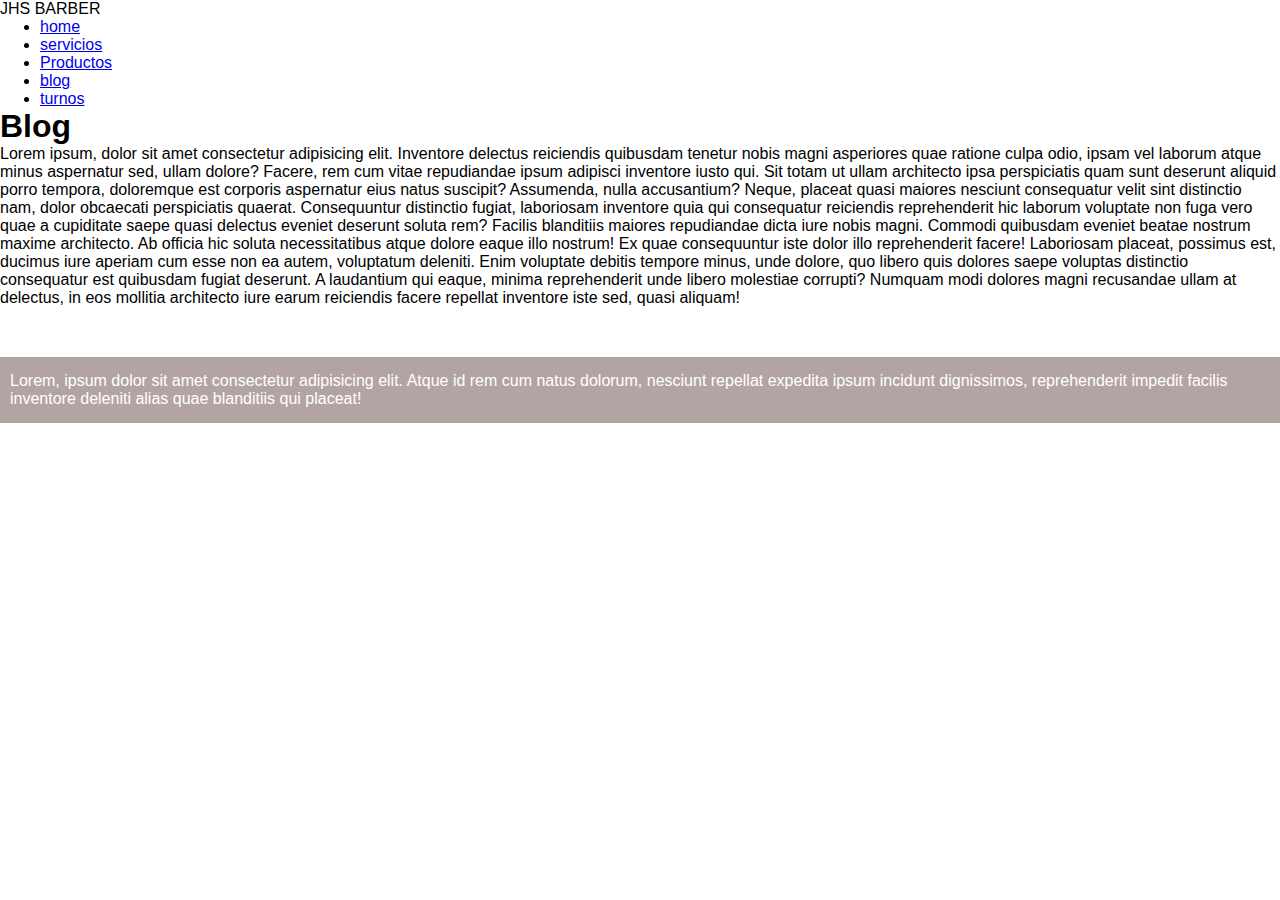
<file: paginas/blog.html>
<!DOCTYPE html>
<html lang="en">
<head>

  <meta charset="UTF-8">
  <meta http-equiv="X-UA-Compatible" content="IE=edge">
  <meta name="viewport" content="width=device-width, initial-scale=1.0">
  <title>Blog</title>
   
   <link rel="stylesheet" href="../css/style.css">
   <link href="https://cdn.jsdelivr.net/npm/bootstrap@5.2.0-beta1/dist/css/bootstrap.min.css" rel="stylesheet" integrity="sha384-0evHe/X+R7YkIZDRvuzKMRqM+OrBnVFBL6DOitfPri4tjfHxaWutUpFmBp4vmVor" crossorigin="anonymous">
</head>
<body>
  <header>


    <nav class="menu">
        
        <label class="logo">JHS BARBER</label>

        <ul class="menu_items">
            

            <li><a href="../index.html">home</a></li>
            <li><a href="servicios.html">servicios</a></li>
            <li><a href="productos.html">Productos</a></li>
            <li><a href="blog.html">blog</a></li>
            <li><a href="turnos.html">turnos</a></li>

        </ul>
      
      
    </nav>

</header>
  

  <nav>
    <h1 class="nav__h2">Blog</h1>
  </nav>

  <p class="letraMediana">Lorem ipsum, dolor sit amet consectetur adipisicing elit. Inventore delectus reiciendis quibusdam tenetur nobis magni asperiores quae ratione culpa odio, ipsam vel laborum atque minus aspernatur sed, ullam dolore? Facere, rem cum vitae repudiandae ipsum adipisci inventore iusto qui. Sit totam ut ullam architecto ipsa perspiciatis quam sunt deserunt aliquid porro tempora, doloremque est corporis aspernatur eius natus suscipit? Assumenda, nulla accusantium? Neque, placeat quasi maiores nesciunt consequatur velit sint distinctio nam, dolor obcaecati perspiciatis quaerat. Consequuntur distinctio fugiat, laboriosam inventore quia qui consequatur reiciendis reprehenderit hic laborum voluptate non fuga vero quae a cupiditate saepe quasi delectus eveniet deserunt soluta rem? Facilis blanditiis maiores repudiandae dicta iure nobis magni. Commodi quibusdam eveniet beatae nostrum maxime architecto. Ab officia hic soluta necessitatibus atque dolore eaque illo nostrum! Ex quae consequuntur iste dolor illo reprehenderit facere! Laboriosam placeat, possimus est, ducimus iure aperiam cum esse non ea autem, voluptatum deleniti. Enim voluptate debitis tempore minus, unde dolore, quo libero quis dolores saepe voluptas distinctio consequatur est quibusdam fugiat deserunt. A laudantium qui eaque, minima reprehenderit unde libero molestiae corrupti? Numquam modi dolores magni recusandae ullam at delectus, in eos mollitia architecto iure earum reiciendis facere repellat inventore iste sed, quasi aliquam!</p>


  <footer>

   
    <div class="sociales">


      <p>Lorem, ipsum dolor sit amet consectetur adipisicing elit. Atque id rem cum natus dolorum, nesciunt repellat expedita ipsum incidunt dignissimos, reprehenderit impedit facilis inventore deleniti alias quae blanditiis qui placeat!</p>
        
      <a href= "https://www.facebook.com/" class="facebook"><i class="fa fa-facebook"></i></a>
      <a href= "https://www.instagram.com/?hl=es-la" class="instagram"><i class="fa fa-instagram"></i></a>
      <a href= "https://www.whatsapp.com" class="whatsapp"><i class="fa fa-whatsapp"></i></a>
        
    </div>
  </footer>

<!-- JavaScript Bundle with Popper -->
<script src="https://cdn.jsdelivr.net/npm/bootstrap@5.2.0-beta1/dist/js/bootstrap.bundle.min.js" integrity="sha384-pprn3073KE6tl6bjs2QrFaJGz5/SUsLqktiwsUTF55Jfv3qYSDhgCecCxMW52nD2" crossorigin="anonymous"></script>       
</body>
</html>
</file>
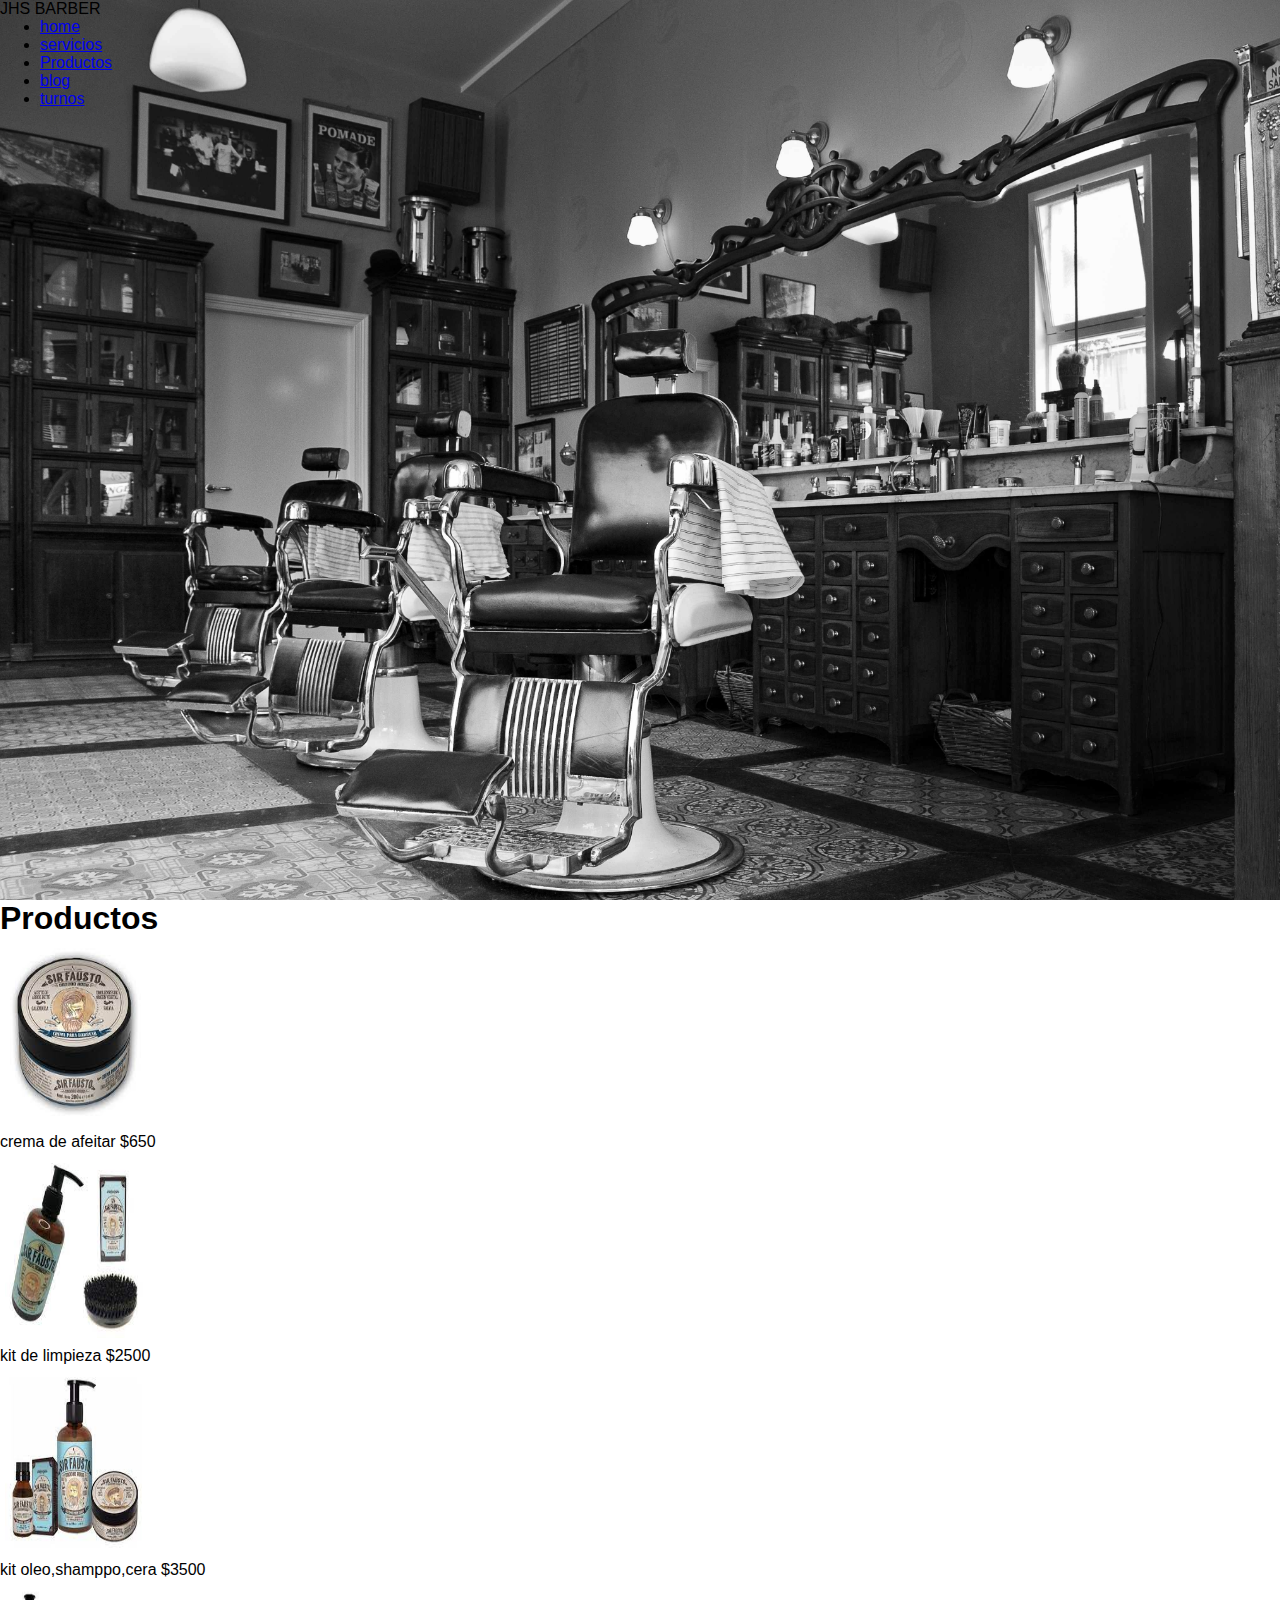
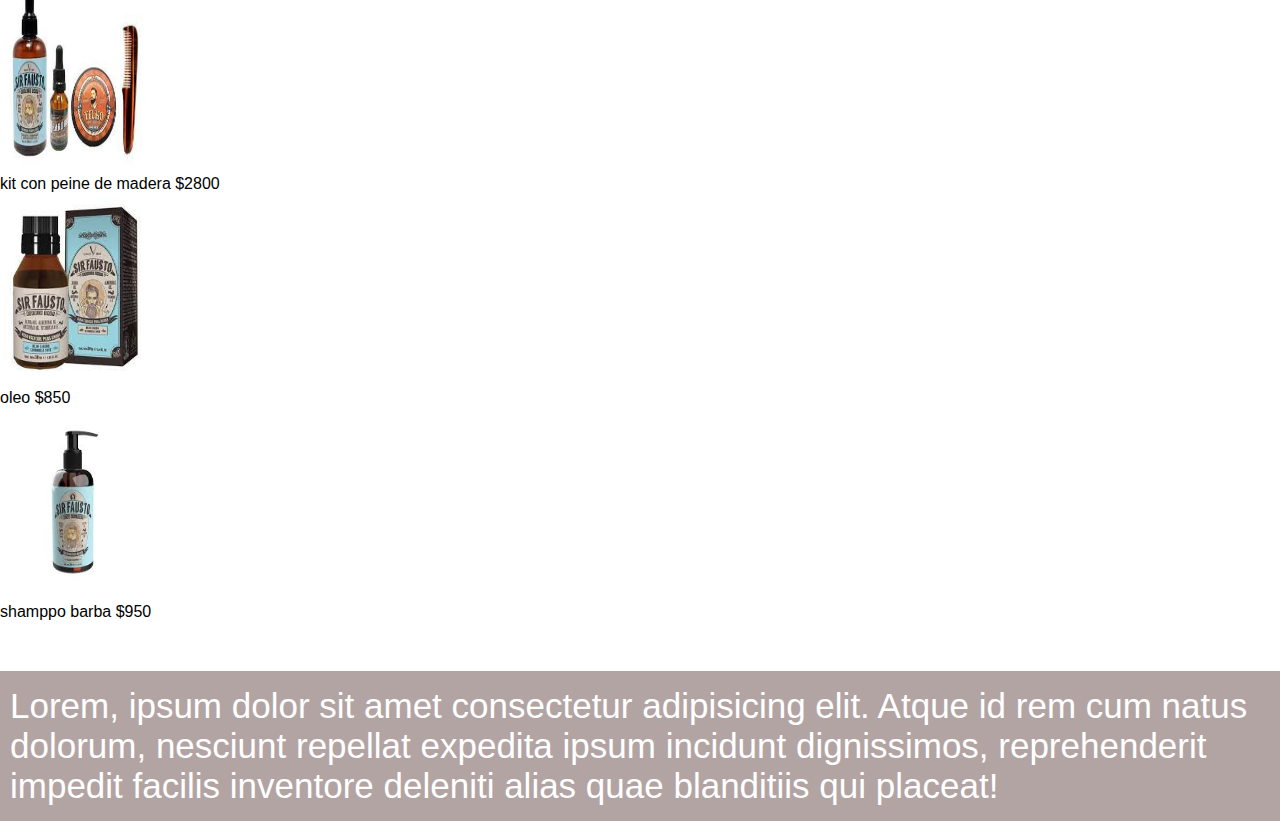
<file: paginas/productos.html>
<!DOCTYPE html>
<html lang="en">
<head>
    <meta charset="UTF-8">
    <meta http-equiv="X-UA-Compatible" content="IE=edge">
    <meta name="viewport" content="width=device-width, initial-scale=1.0">
    <title>Productos</title>
    <link rel="stylesheet" href="../css/style.css">
    <link href="https://cdn.jsdelivr.net/npm/bootstrap@5.2.0-beta1/dist/css/bootstrap.min.css" rel="stylesheet" integrity="sha384-0evHe/X+R7YkIZDRvuzKMRqM+OrBnVFBL6DOitfPri4tjfHxaWutUpFmBp4vmVor" crossorigin="anonymous">
</head>
<body>
  <header class="header">


    <nav class="menu">
        
        <label class="logo">JHS BARBER</label>

        <ul class="menu_items">
            

            <li><a href="../index.html">home</a></li>
            <li><a href="servicios.html">servicios</a></li>
            <li><a href="productos.html">Productos</a></li>
            <li><a href="blog.html">blog</a></li>
            <li><a href="turnos.html">turnos</a></li>

        </ul>
      
      
    </nav>

</header>
 

  <h1 class="h2-productos">Productos</h1>

  <section class="padre-flex">

    <div>
    
      <img src="../imagenes/crema afeitar.jpg"  alt="crema de afeitar" alt style="width: 150px;height: 192px;">
      <p>crema de afeitar $650</p>

    </div>

    <div>
      <img src="../imagenes/kit limpieza.jpg"  alt="kit limpieza" alt style="width: 150px;height: 192px;">
      <p>kit de limpieza $2500</p>

    </div>

    <div>
      <img src="../imagenes/kit oleo,shaamppo,cera.jpg"  alt="kit oleo,shaamppo,cera" alt style="width: 150px;height: 192px;">
      <p>kit oleo,shamppo,cera $3500</p>

    </div>

    <div>
      <img src="../imagenes/kit peine.jpg" alt="kit peine"alt style="width: 150px;height: 192px;">
      <p>kit con peine de madera $2800</p>

    </div>

    <div>
      <img src="../imagenes/oleo para barba.jpg" alt="oleo para barba" alt style="width: 150px;height: 192px;">
      <p>oleo $850</p>

    </div>

    <div>

      <img src="../imagenes/shamppo.jpg" alt="shamppo"alt style="width: 150px;height: 192px;">
      <p>shamppo barba $950</p>

    </div>
  </section>


  <footer>

   
    <div class="sociales">

        <a href="texto"><p>Lorem, ipsum dolor sit amet consectetur adipisicing elit. Atque id rem cum natus dolorum, nesciunt repellat expedita ipsum incidunt dignissimos, reprehenderit impedit facilis inventore deleniti alias quae blanditiis qui placeat!</p></a>
        
        <a href= "https://www.facebook.com/" class="facebook"><i class="fa fa-facebook"></i></a>
        <a href= "https://www.instagram.com/?hl=es-la" class="instagram"><i class="fa fa-instagram"></i></a>
        <a href= "https://www.whatsapp.com" class="whatsapp"><i class="fa fa-whatsapp"></i></a>
        
    </div>


</footer>


<!-- JavaScript Bundle with Popper -->
<script src="https://cdn.jsdelivr.net/npm/bootstrap@5.2.0-beta1/dist/js/bootstrap.bundle.min.js" integrity="sha384-pprn3073KE6tl6bjs2QrFaJGz5/SUsLqktiwsUTF55Jfv3qYSDhgCecCxMW52nD2" crossorigin="anonymous"></script>     
</body>
</html>
</file>
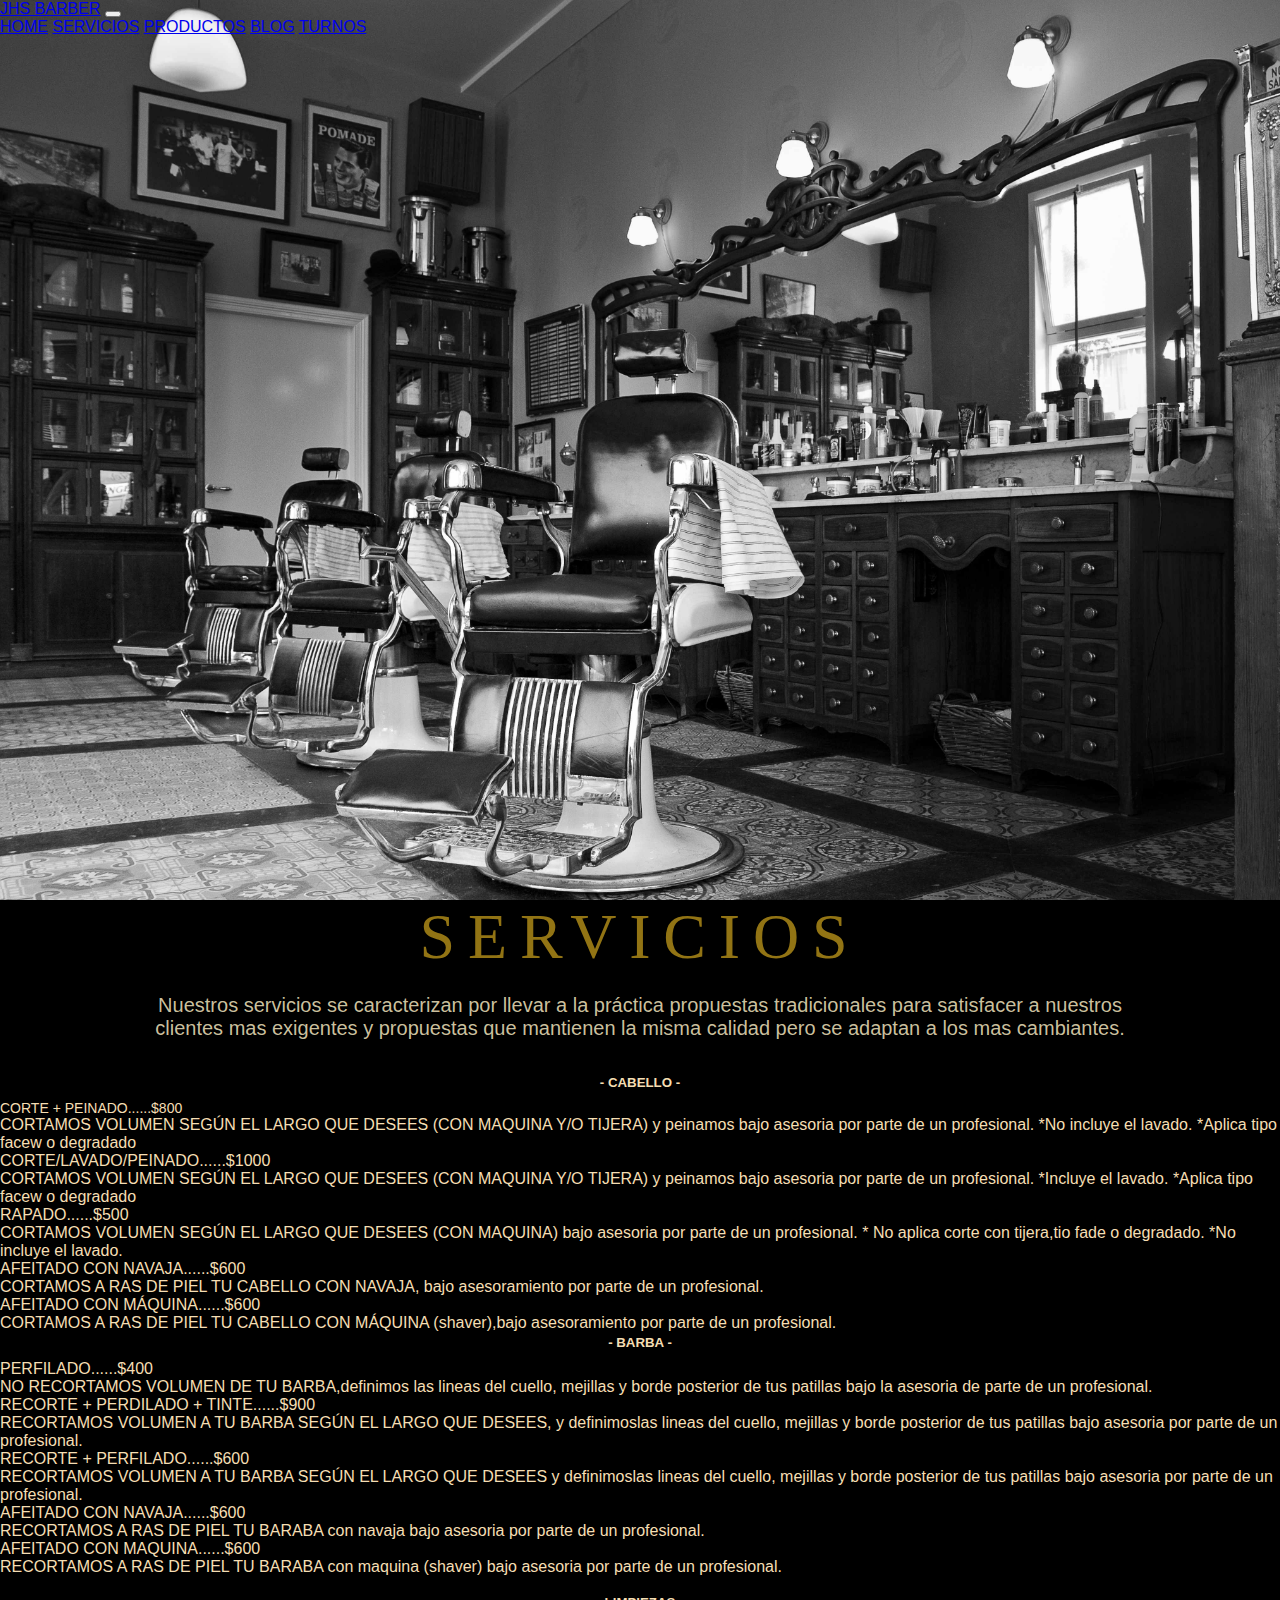
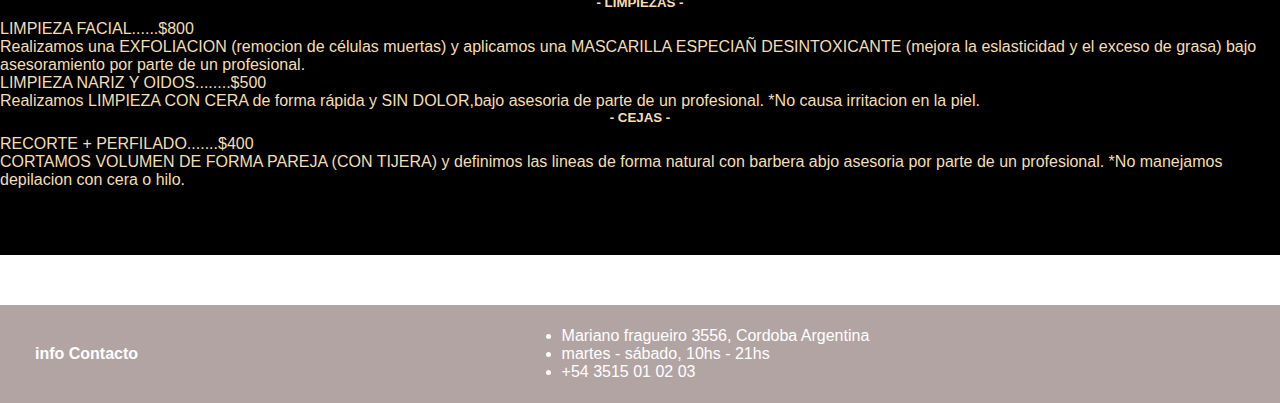
<file: paginas/servicios.html>
<!DOCTYPE html>
<html lang="en">
<head>
    <meta charset="UTF-8">
    <meta http-equiv="X-UA-Compatible" content="IE=edge">
    <meta name="viewport" content="width=device-width, initial-scale=1.0">
    <title>servicios</title>
    <link rel="stylesheet" href="../css/style.css">
    <link href="https://cdn.jsdelivr.net/npm/bootstrap@5.2.0-beta1/dist/css/bootstrap.min.css" rel="stylesheet" integrity="sha384-0evHe/X+R7YkIZDRvuzKMRqM+OrBnVFBL6DOitfPri4tjfHxaWutUpFmBp4vmVor" crossorigin="anonymous">
</head>
<body>
  <header class="header">

    <nav class="navbar navbar-expand-lg bg-danger">
        <div class="container-fluid">
          <a class="navbar-brand" href="#">JHS BARBER</a>
          <button class="navbar-toggler" type="button" data-bs-toggle="collapse" data-bs-target="#navbarNavAltMarkup" aria-controls="navbarNavAltMarkup" aria-expanded="false" aria-label="Toggle navigation">
            <span class="navbar-toggler-icon"></span>
          </button>
          <div class="collapse navbar-collapse" id="navbarNavAltMarkup">
            <div class="navbar-nav">
              <a class="nav-link active" aria-current="page" href="../index.html">HOME</a>
              <a class="nav-link" href="servicios.html">SERVICIOS</a>
              <a class="nav-link" href="productos.html">PRODUCTOS</a>
              <a class="nav-link" href="blog.html" >BLOG</a>
              <a class="nav-link" href="turnos.html" >TURNOS</a>
            </div>
          </div>
        </div>
      </nav>


  
</header>

<main class="main-grid">

  <div class="titulo">

    <h1 class="h1-servicios">SERVICIOS</h1>

    <p class="p-h1"> Nuestros servicios se caracterizan por llevar a la práctica propuestas tradicionales para satisfacer a nuestros clientes mas exigentes y propuestas que mantienen la misma calidad pero se adaptan a los mas cambiantes.</p>
  </div>

  <div class="card-group" style="gap:15px;margin-top: 35px;">
    <div class="card" style="box-shadow:none;background-color: black;color: wheat;">
      
      <div class="card-body">
        <h5 class="card-title" style="text-align:center;padding-bottom: 10px;"> - CABELLO - </h5>
        <p class="card-text" style="font-size: 14px;">CORTE + PEINADO......$800</p>
        <P class="p-card">CORTAMOS VOLUMEN SEGÚN EL LARGO QUE DESEES (CON MAQUINA Y/O TIJERA) y peinamos bajo asesoria por parte de un profesional. *No incluye el lavado. *Aplica tipo facew o degradado</P>
      </div>
      <div class="card-body">
        <p class="card-text">CORTE/LAVADO/PEINADO......$1000</p>
        <P class="p-card">CORTAMOS VOLUMEN SEGÚN EL LARGO QUE DESEES (CON MAQUINA Y/O TIJERA) y peinamos bajo asesoria por parte de un profesional. *Incluye el lavado. *Aplica tipo facew o degradado</P>
      </div>
      <div class="card-body">
        <p class="card-text">RAPADO......$500</p>
        <P class="p-card">CORTAMOS VOLUMEN SEGÚN EL LARGO QUE DESEES (CON MAQUINA) bajo asesoria por parte de un profesional. * No aplica corte con tijera,tio fade o degradado. *No incluye el lavado.</P>
      </div>
      <div class="card-body">
        <p class="card-text">AFEITADO CON NAVAJA......$600</p>
        <P class="p-card">CORTAMOS A RAS DE PIEL TU CABELLO CON NAVAJA, bajo asesoramiento por parte de un profesional.</P>
      </div>
      <div class="card-body">
        <p class="card-text">AFEITADO CON MÁQUINA......$600</p>
        <P class="p-card">CORTAMOS A RAS DE PIEL TU CABELLO CON MÁQUINA (shaver),bajo asesoramiento por parte de un profesional.</P>
      </div>
      
    </div>
    <div class="card" style="box-shadow:none;background-color: black;color: wheat;">
      
      <div class="card-body">
        <h5 class="card-title"style="text-align:center;padding-bottom: 10px;">- BARBA -</h5>
        <p class="card-text">PERFILADO......$400</p>
        <P class="p-card">NO RECORTAMOS VOLUMEN DE TU BARBA,definimos las lineas del cuello, mejillas y borde posterior de tus patillas bajo la asesoria de parte de un profesional.</P>
      </div>
      <div class="card-body">
        <p class="card-text">RECORTE + PERDILADO + TINTE......$900</p>
        <P class="p-card">RECORTAMOS VOLUMEN A TU BARBA SEGÚN EL LARGO QUE DESEES, y definimoslas lineas del cuello, mejillas y borde posterior de tus patillas bajo asesoria por parte de un profesional.</P>
      </div>
      <div class="card-body">
        <p class="card-text">RECORTE + PERFILADO......$600</p>
        <P class="p-card">RECORTAMOS VOLUMEN A TU BARBA SEGÚN EL LARGO QUE DESEES y definimoslas lineas del cuello, mejillas y borde posterior de tus patillas bajo asesoria por parte de un profesional.</P>
      </div>
      <div class="card-body">
        <p class="card-text">AFEITADO CON NAVAJA......$600</p>
        <P >RECORTAMOS A RAS DE PIEL TU BARABA con navaja bajo asesoria por parte de un profesional.</P>
      </div>
      <div class="card-body">
        <p class="card-text">AFEITADO CON MAQUINA......$600</p>
        <P >RECORTAMOS A RAS DE PIEL TU BARABA con maquina (shaver) bajo asesoria por parte de un profesional.</P>
      </div>
      
     
    </div>
    <div class="card"style="box-shadow:none;background-color: black;color: wheat;">
     
      <div class="card-body">
        <h5 class="card-title"style="text-align:center;padding-bottom: 10px;">- LIMPIEZAS -</h5>
        <p class="card-text">LIMPIEZA FACIAL......$800</p>
        <p class="card-text">Realizamos una EXFOLIACION (remocion de células muertas) y aplicamos una MASCARILLA ESPECIAÑ DESINTOXICANTE (mejora la eslasticidad y el exceso de grasa) bajo asesoramiento por parte de un profesional.</p>
      </div>
      <div class="card-body">
        <p class="card-text">LIMPIEZA NARIZ Y OIDOS........$500</p>
        <p class="card-text">Realizamos LIMPIEZA CON CERA de forma rápida y SIN DOLOR,bajo asesoria de parte de un profesional. *No causa irritacion en la piel.</p>
      </div>
      <div class="card-body">
        <h5 class="card-title"style="text-align:center;padding-bottom: 10px;">- CEJAS -</h5>
        <p class="card-text">RECORTE + PERFILADO.......$400</p>
        <p class="card-text">CORTAMOS VOLUMEN DE FORMA PAREJA (CON TIJERA) y definimos las lineas de forma natural con barbera abjo asesoria por parte de un profesional. *No manejamos depilacion con cera o hilo.</p>
      </div>
      
    </div>
  </div>

</main>

<footer class="footer">


   
  <div class="sociales">


      <h4>info Contacto</h4>
      <div>
          <ul>
              <li>
                  <i class="fas fa-map-marker-alt"></i>
                  Mariano fragueiro 3556, Cordoba Argentina
              </li>
              <li>
                  <i class="far fa-clock"></i>
                  martes - sábado, 10hs - 21hs
              </li>
              <li>
                  <i class="fas fa-mobile-alt"></i>
                  +54 3515 01 02 03
              </li>
              
          </ul>
      
      </div>

      <a href= "https://www.facebook.com/" class="facebook"><i class="fa fa-facebook"></i></a>
      <a href= "https://www.instagram.com/?hl=es-la" class="instagram"><i class="fa fa-instagram"></i></a>
      <a href= "https://www.whatsapp.com" class="whatsapp"><i class="fa fa-whatsapp"></i></a>
      
  </div>


</footer>
  

 

  


<!-- JavaScript Bundle with Popper -->
<script src="https://cdn.jsdelivr.net/npm/bootstrap@5.2.0-beta1/dist/js/bootstrap.bundle.min.js" integrity="sha384-pprn3073KE6tl6bjs2QrFaJGz5/SUsLqktiwsUTF55Jfv3qYSDhgCecCxMW52nD2" crossorigin="anonymous"></script>    
  
</body>
</html>
</file>
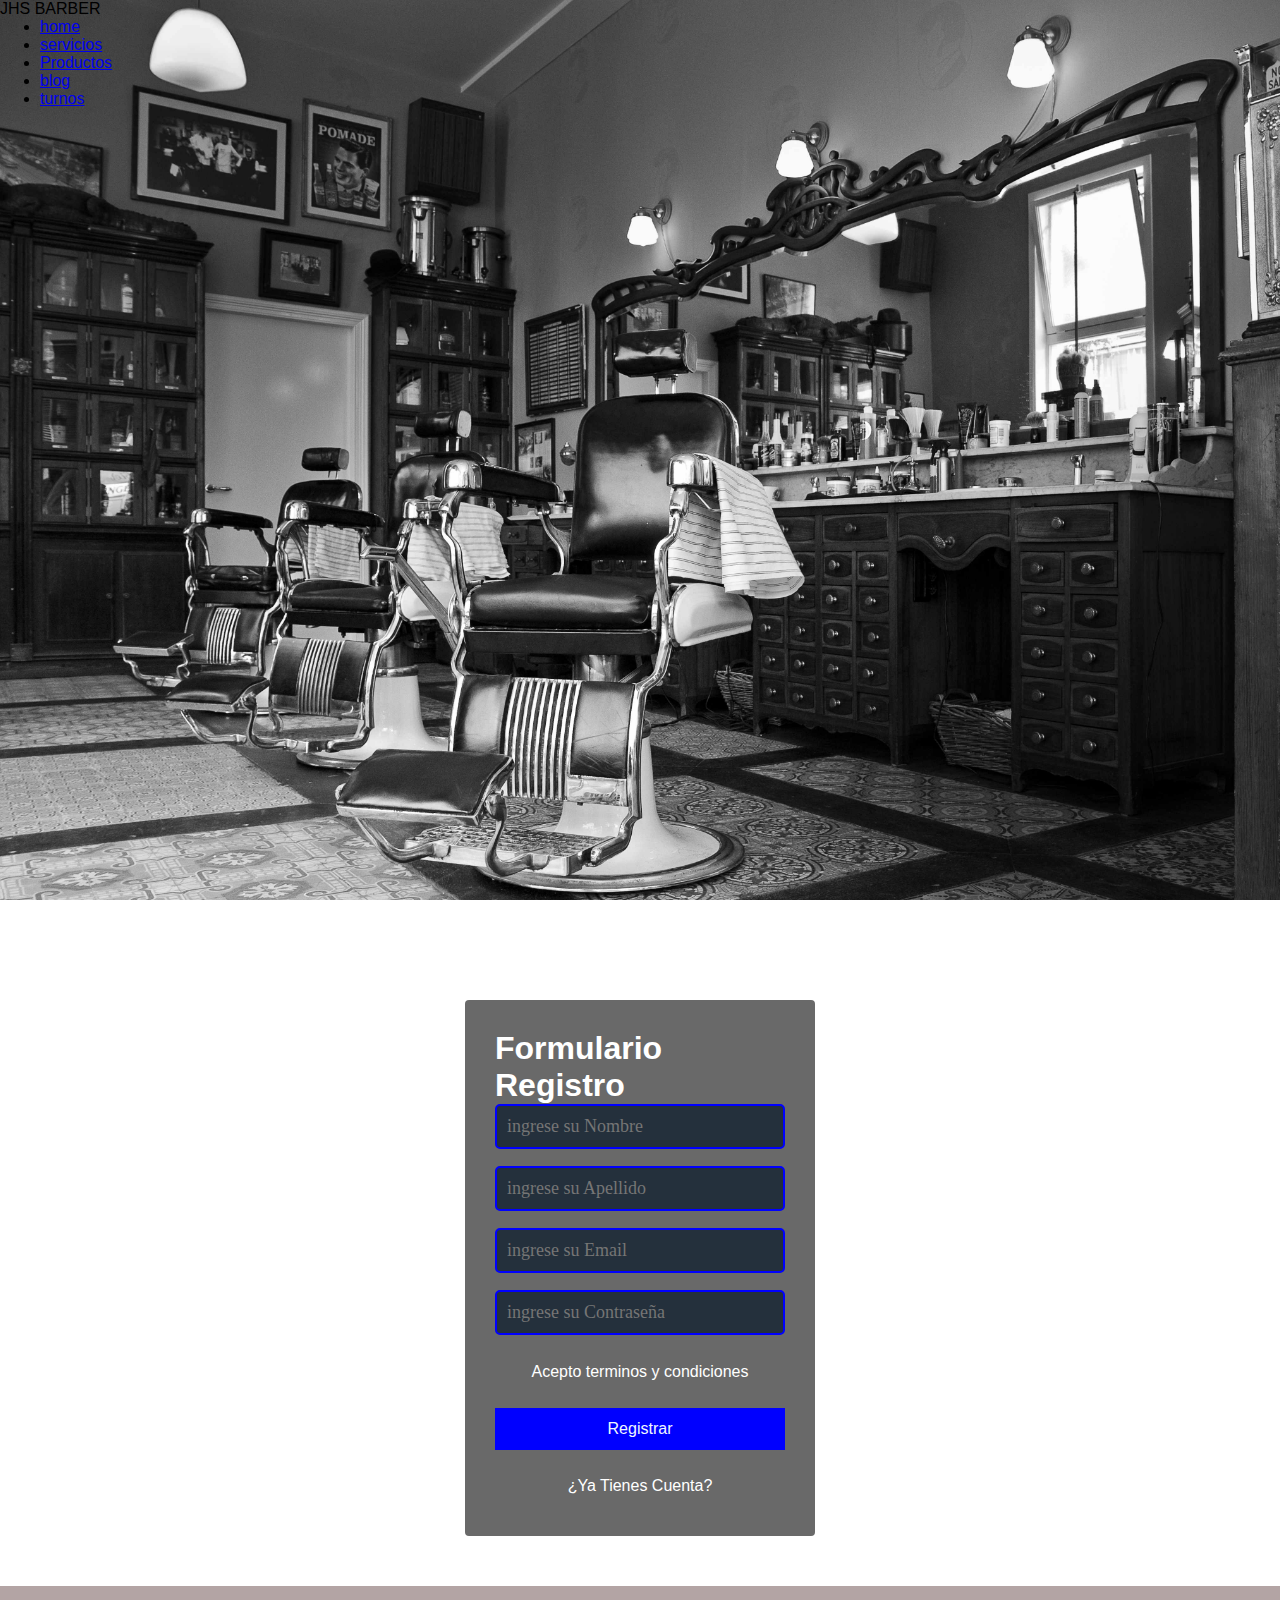
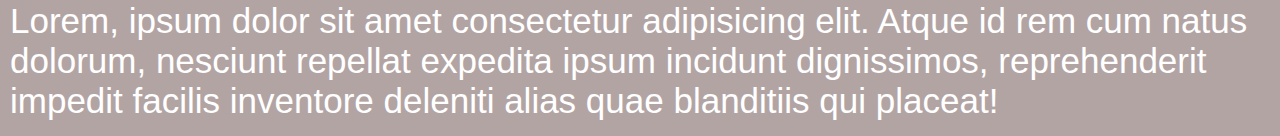
<file: paginas/turnos.html>
<!DOCTYPE html>
<html lang="en">
<head>
    <meta charset="UTF-8">
    <meta http-equiv="X-UA-Compatible" content="IE=edge">
    <meta name="viewport" content="width=device-width, initial-scale=1.0">
    <title>Turnos</title>
    <link rel="stylesheet" href="../css/style.css">
    <link href="https://cdn.jsdelivr.net/npm/bootstrap@5.2.0-beta1/dist/css/bootstrap.min.css" rel="stylesheet" integrity="sha384-0evHe/X+R7YkIZDRvuzKMRqM+OrBnVFBL6DOitfPri4tjfHxaWutUpFmBp4vmVor" crossorigin="anonymous">
</head>
<body>
  <header class="header">


    <nav class="menu">
        
        <label class="logo">JHS BARBER</label>

        <ul class="menu_items">
            

            <li><a href="../index.html">home</a></li>
            <li><a href="servicios.html">servicios</a></li>
            <li><a href="productos.html">Productos</a></li>
            <li><a href="blog.html">blog</a></li>
            <li><a href="turnos.html">turnos</a></li>

        </ul>
      
      
    </nav>

</header>
 

  <section class="form-registro">
    <h1> Formulario Registro</h1>
    <input class=" controls" type="text" name="Nombre" id="nombres" placeholder="ingrese su Nombre" >
    <input class=" controls"  type="text" name="Apellido" id="Apellido" placeholder="ingrese su Apellido" >
    <input  class=" controls" type="email" name="Email" id="Email" placeholder="ingrese su Email" >
    <input class=" controls" type="contraseña" name="Contraseña" id="Contraseña" placeholder="ingrese su Contraseña" >
    <p>Acepto  <a href="#">terminos y condiciones</a></p>
    <input class=" botons" type="submit" value="Registrar">
    <P> <a href="E">¿Ya Tienes Cuenta?</a> </P>

  </section>

  <footer>

   
    <div class="sociales">

        <a href="texto"><p>Lorem, ipsum dolor sit amet consectetur adipisicing elit. Atque id rem cum natus dolorum, nesciunt repellat expedita ipsum incidunt dignissimos, reprehenderit impedit facilis inventore deleniti alias quae blanditiis qui placeat!</p></a>
        
        <a href= "https://www.facebook.com/" class="facebook"><i class="fa fa-facebook"></i></a>
        <a href= "https://www.instagram.com/?hl=es-la" class="instagram"><i class="fa fa-instagram"></i></a>
        <a href= "https://www.whatsapp.com" class="whatsapp"><i class="fa fa-whatsapp"></i></a>
        
    </div>
  </footer>

<!-- JavaScript Bundle with Popper -->
<script src="https://cdn.jsdelivr.net/npm/bootstrap@5.2.0-beta1/dist/js/bootstrap.bundle.min.js" integrity="sha384-pprn3073KE6tl6bjs2QrFaJGz5/SUsLqktiwsUTF55Jfv3qYSDhgCecCxMW52nD2" crossorigin="anonymous"></script>
</body>
</html>
</file>
<file: css/style.css>
* {
    margin: 0;
    padding: o;
    box-sizing: border-box;
    font-family: "Roboto", sans-serif;
}
/*index*/

.header{
    width: 100%;
    height: 100vh;
    background-repeat: no-repeat;
    background-position: center top;
    background-size: cover;
    background-image: url(../imagenes/64240-barberia.jpg);
    opacity: 1;
    visibility: inherit;
    z-index: 20;
}
/* comienza section*/

.section{
    padding-top: 100px;
    text-align: center;
    padding-bottom: 30px;
}

.section-h2{
    text-align: center;
}
.border-span{
    display: block;
    width: 80px;
    height: 2px;
    background: black;
    margin: 0 auto;
}
.section-p{
    margin: 48px auto;
    max-width: 630px;
    text-align: justify;
}

strong{
    font-weight: 400;
}
span{
    font-style: italic;
}

/*comienza nuestros trabajos (main)*/


.contenedor-main{
    background-image: linear-gradient(103deg, black, transparent);
    color: white;

}
.div-main{
    font-weight: 400;
    font-size: 32px;
    text-transform: uppercase;
    padding: 30px;
}
h2{
    text-align: center;
    font-family:Verdana, Geneva, Tahoma, sans-serif;
    padding-bottom: 15px;
}
.main-p{
    width: 80%;
    font-size: 20px;
    line-height: 35px;
    font-size: italic;
    text-align: center;
    margin-top:20px ;
    margin-left: auto;
    margin-right: auto;
    color: white;
}


.div_grid{

    margin-top: 20px;
    padding: 20px;
    display: grid;
    justify-items: center;
    grid-template-columns: 1fr 1fr  1fr 1fr;
    grid-template-rows: 1fr 1fr;
    gap: 15px;   


}


img{
    border: solid 5px;
    border-color: white;
}

.card {
    width: 230 px;
    height: 260px;

    border-radius: 8px;
    overflow: hidden; 
}

.card img {
    width: 100%;
    height: 100%;
    object-fit: revert;
    transition: transform .25s 
    ease-in-out;

}

.card:hover img{
    transform: scale(1.25)rotate(10deg);
}
/*footer*/

footer{
    width: 100%;
    
}

footer .sociales {
    background: black;
    
    flex-direction: row;
    justify-content: space-between;
    flex-wrap: wrap;
    padding: 60px 35px;
    align-items: center;
    color: white;
}

footer h4{
    width: 0;
    float: left;
    
}

footer .sociales a{
    font-size: 35px;
    color: #fff;
    margin-bottom: 0;
    display: flex;
    flex-wrap: wrap;
    list-style: none;

}



footer .sociales .facebook{
    color: blue;
    
}

footer .sociales .instagram{
    color: rgb(207, 109, 109);
}

footer .sociales .whatsapp{
    color: greenyellow;
}




    
    

    


/*servicios*/



.main-grid{
    background-color: black;
   
}
.titulo{
    text-align: center;
    color: white;
}

.h1-servicios{
    margin-top: 0px;
    font-family: Ultra;
    color: #927414;
    font-size: 4rem;
    font-weight: 400;
    letter-spacing: 0.20em;
}
.p-h1{
    max-width: 80%;
    text-align: center;
    align-items: center;
    margin-left: auto;
    margin-right: auto;
    padding-top: 20px;
    font-size: 20px;
    color: #d1c6a3f7;
}


footer{
    width: 100%;
    margin-top: 50px;
}

footer .sociales {
    background: rgb(179, 164, 164);
    display: flex;
    flex-direction: row;
    justify-content: space-between;
    flex-wrap: wrap;
    padding: 15px 10px;
    align-items: center;
}

footer h4{
    width: 30%;
    float: left;
    padding: 25px;
}

footer .sociales a{
    font-size: 35px;
    color: #fff;
    margin-bottom: 0;
    display: flex;
    flex-wrap: wrap;
    text-decoration: none;

}

footer .sociales .facebook{
    color: blue;
}

footer .sociales .instagram{
    color: rgb(207, 109, 109);
}

footer .sociales .whatsapp{
    color: greenyellow;
}


/*blog*/






/*turnos*/




.form-registro{
    width: 350px;
    background-color: dimgrey;
    padding: 30px;
    margin: auto;
    margin-top: 100px;
    border-radius: 4px;
    font-family: 'Times New Roman', Times, serif;
    color: white;
}

.form-registro h3{
    font-size: 23px ;
    margin-bottom: 20px;
}

.controls{
    width:100%;
    background: #24303c;
    padding: 10px;
    border-radius: 5px;
    margin-bottom: 17px;
    border: 2px solid blue;
    font-family: 'Times New Roman', Times, serif;
    font-size: 18px;
    color: white;
}
 .form-registro p{
    height: 40px;
    text-align: center;
    font-size: 16px;
    line-height: 40px;
 }

.form-registro a{
    color: white;
    text-decoration: none;

}
.form-registro a:hover{
    color: white;
    text-decoration: underline;

}

.form-registro .botons{

    width: 100%;
    background: blue;
    border: none;
    padding: 12px;
    color: aliceblue;
    margin: 16px 0;
    font-size: 16px;
}
</file>
